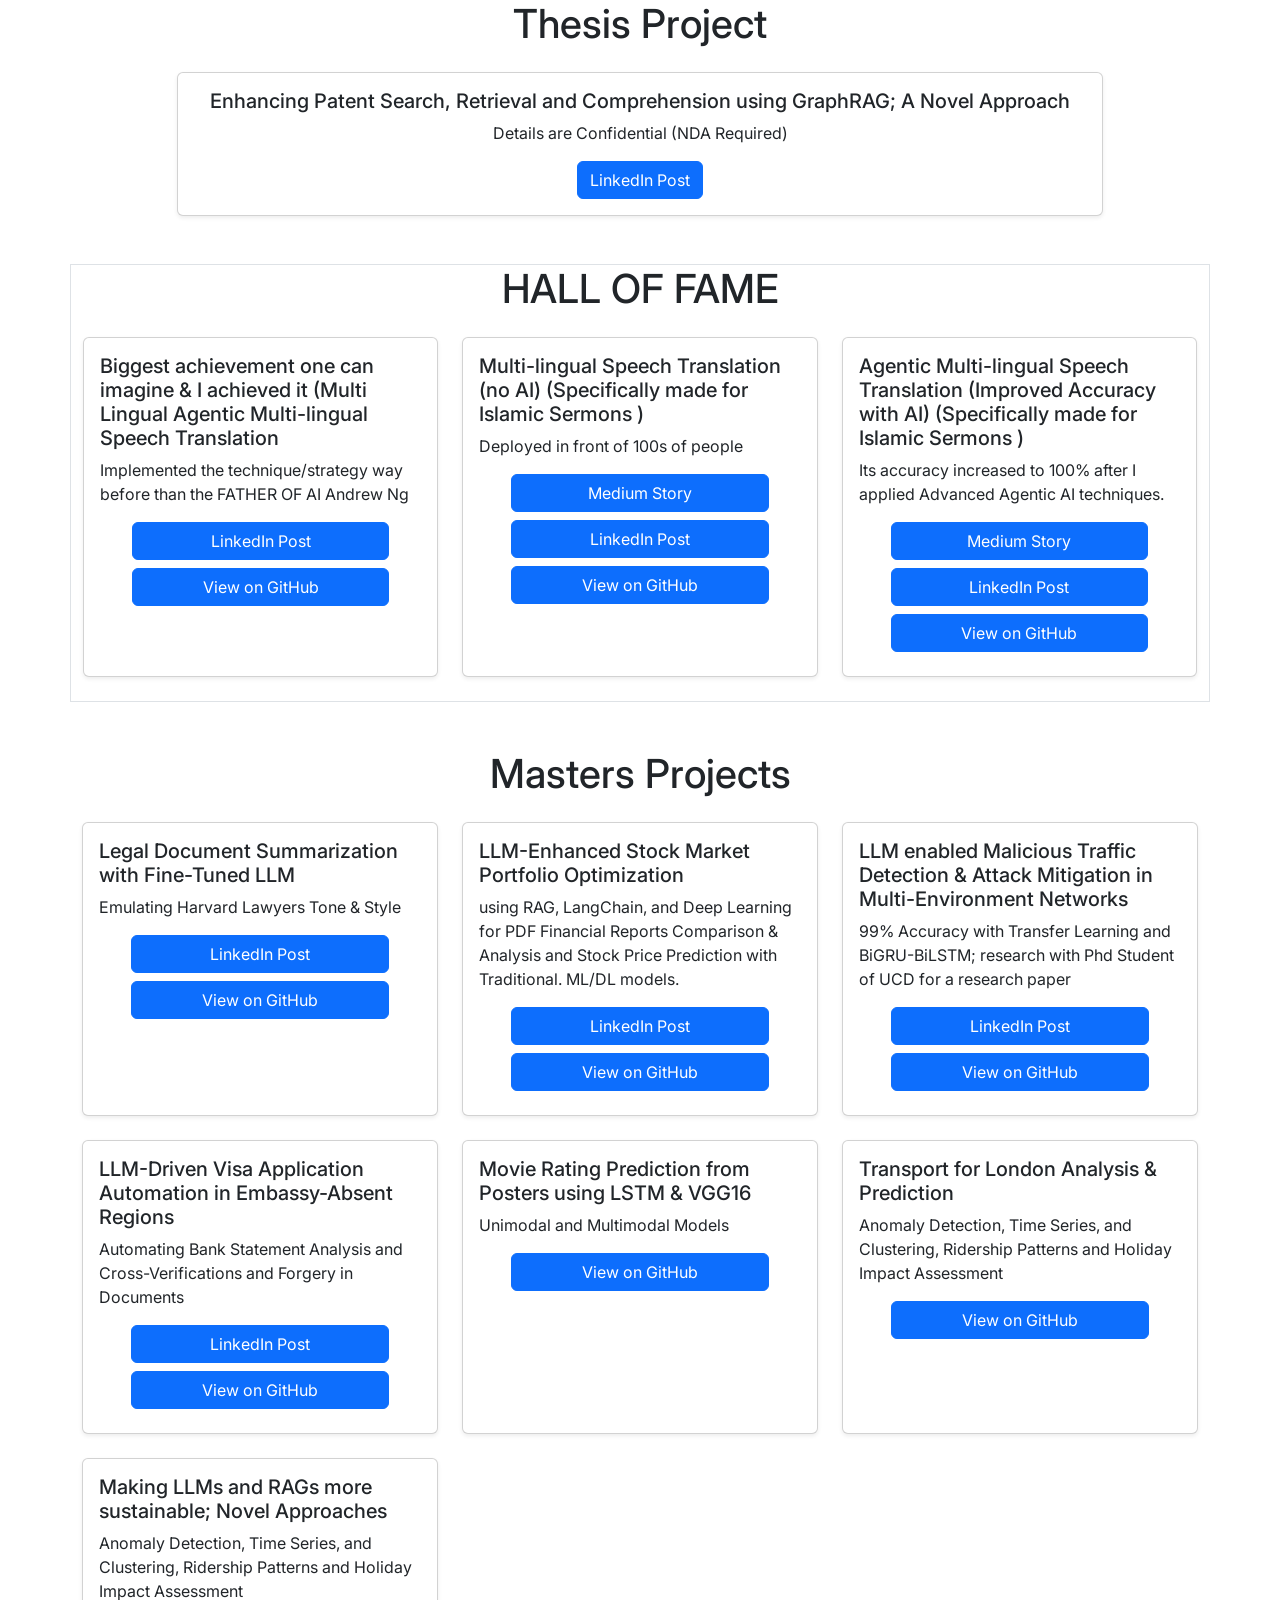
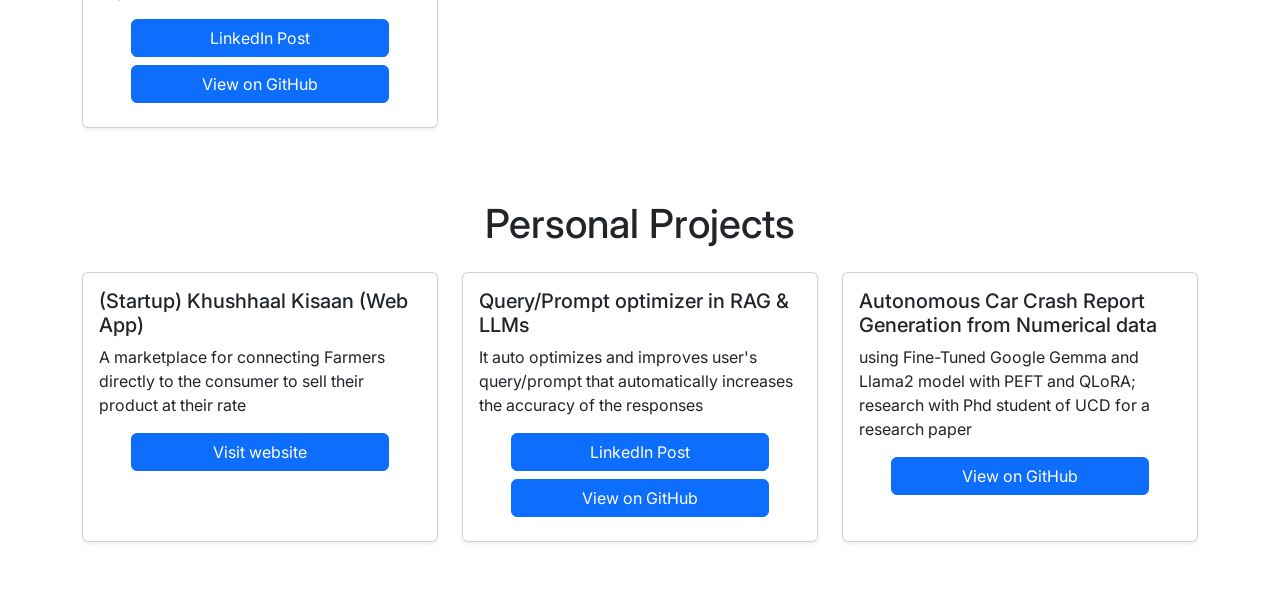
<file: main.html>
<!DOCTYPE html>
<html lang="en">
<head>
    <meta charset="UTF-8">
    <meta name="viewport" content="width=device-width, initial-scale=1.0">
    <title>Projects Showcase</title>
   <link rel="preconnect" href="https://fonts.googleapis.com">
<link rel="preconnect" href="https://fonts.gstatic.com" crossorigin>
<link href="https://fonts.googleapis.com/css2?family=Inter:ital,opsz,wght@0,14..32,100..900;1,14..32,100..900&display=swap" rel="stylesheet">
    <link href="https://cdn.jsdelivr.net/npm/bootstrap@5.3.0/dist/css/bootstrap.min.css" rel="stylesheet">
</head>
<body style="font-family: Inter">
<div class="container">
    <h1 class="text-center mb-4">Thesis Project</h1>
    <div class="row">
        <div class="col-1"></div>

        <div class="col-10 mx-auto">
    <div class="card h-100 shadow-sm">
        <div class="card-body d-flex flex-column">
            <h5 class="card-title text-center">Enhancing Patent Search, Retrieval and Comprehension using GraphRAG; A Novel Approach</h5>
            <p class="card-text text-center">Details are Confidential (NDA Required)</p>

            <div class="row mt-auto">
                <div class="col-12 d-flex justify-content-center">
                    <a href="https://www.linkedin.com/feed/update/urn:li:activity:7259561620379504642/" target="_blank" class="btn btn-primary mt-auto">LinkedIn Post</a>
                </div>
            </div>
        </div>
    </div>
</div>


        <div class="col-1"></div>
    </div>
</div>


<div class="container my-5 border">
            <h1 class="text-center mb-4">HALL OF FAME</h1>

        <div class="row">
                     <div class="col-md-6 col-lg-4 mb-4">
                <div class="card h-100 shadow-sm">
                    <div class="card-body">
                        <h5 class="card-title">Biggest achievement one can imagine & I achieved it (Multi Lingual Agentic Multi-lingual Speech Translation</h5>
                        <p class="card-text">Implemented the technique/strategy way before than the FATHER OF AI Andrew Ng</p>
                                         <div class="row mt-auto ps-3 pe-3 mb-2 ms-3 me-3">
                                             <a href="https://www.linkedin.com/posts/umar-farooq-khan_github-andrewyngtranslation-agent-activity-7211634096106594309-DRTw?utm_source=share&utm_medium=member_desktop" target="_blank" class="btn btn-primary">LinkedIn Post</a>
                        </div>
                                          <div class="row mt-auto ps-3 pe-3 mb-2 ms-3 me-3">
                                             <a href="https://github.com/umar-farooq-khan/Agentic-multilingual-translation" target="_blank" class="btn btn-primary">View on GitHub</a>
                    </div>
                                          </div>
                </div>
            </div>
            <div class="col-md-6 col-lg-4 mb-4">
                <div class="card h-100 shadow-sm">
                    <div class="card-body">
                        <h5 class="card-title"> Multi-lingual Speech Translation (no AI) (Specifically made for Islamic Sermons )</h5>
                        <p class="card-text">Deployed in front of 100s of people</p>
                       <div class="row ps-3 pe-3 mb-2 ms-3 me-3">
                            <a href="https://www.linkedin.com/feed/update/urn:li:activity:7162743389472428032/?updateEntityUrn=urn%3Ali%3Afs_feedUpdate%3A%28V2%2Curn%3Ali%3Aactivity%3A7162743389472428032%29" target="_blank" class="btn btn-primary">Medium Story</a>
                       </div>

                                   <div class="row   ps-3 pe-3 mb-2 ms-3 me-3">
                        <a href="https://www.linkedin.com/posts/umar-farooq-khan_github-andrewyngtranslation-agent-activity-7211634096106594309-DRTw?utm_source=share&utm_medium=member_desktop" target="_blank" class="btn btn-primary">LinkedIn Post</a> <br/>
                       </div>

                                   <div class="row   ps-3 pe-3 mb-2 ms-3 me-3" >
                        <a href="https://github.com/umar-farooq-khan/Agentic-multilingual-translation" target="_blank" class="btn btn-primary">View on GitHub</a>
                       </div>
                    </div>
                </div>
            </div>
            <div class="col-md-6 col-lg-4 mb-4">
                <div class="card h-100 shadow-sm">
                    <div class="card-body">
                        <h5 class="card-title">Agentic Multi-lingual Speech Translation (Improved Accuracy with AI) (Specifically made for Islamic Sermons )</h5>
                        <p class="card-text">Its accuracy increased to 100% after I applied Advanced Agentic AI techniques.</p>
                                   <div class="row   ps-3 pe-3 mb-2 ms-3 me-3" >
  <a href="https://www.linkedin.com/feed/update/urn:li:activity:7203304430409019392/?updateEntityUrn=urn%3Ali%3Afs_feedUpdate%3A%28V2%2Curn%3Ali%3Aactivity%3A7203304430409019392%29" target="_blank" class="btn btn-primary">Medium Story</a>
                                                 </div>
                                   <div class="row   ps-3 pe-3 mb-2 ms-3 me-3" >
                        <a href="https://www.linkedin.com/posts/umar-farooq-khan_github-andrewyngtranslation-agent-activity-7211634096106594309-DRTw?utm_source=share&utm_medium=member_desktop" target="_blank" class="btn btn-primary">LinkedIn Post</a>
                          </div>
                                   <div class="row   ps-3 pe-3 mb-2 ms-3 me-3" >

                                                   <a href="https://github.com/umar-farooq-khan/Agentic-multilingual-translation" target="_blank" class="btn btn-primary">View on GitHub</a>
                    </div>
                                               </div>
                </div>
            </div>


        </div>
    </div>

    <div class="container my-5">
        <h1 class="text-center mb-4">Masters Projects</h1>
        <div class="row">
            <!-- Project 1 -->
            <div class="col-md-6 col-lg-4 mb-4">
                <div class="card h-100 shadow-sm">
                    <div class="card-body">
                        <h5 class="card-title">Legal Document Summarization with Fine-Tuned LLM</h5>
                        <p class="card-text">Emulating Harvard Lawyers Tone & Style</p>
                                   <div class="row ps-3 pe-3 mb-2 ms-3 me-3" >

                                                <a href="https://www.linkedin.com/posts/umar-farooq-khan_legal-document-summarization-using-llms-activity-7168673903672811521-4fr1?utm_source=share&utm_medium=member_desktop" target="_blank" class="btn btn-primary">LinkedIn Post</a>
                                  </div>
                                   <div class="row ps-3 pe-3 mb-2 ms-3 me-3" >
                        <a href="https://github.com/umar-farooq-khan/Legal-Document-Summarization-with-Fine-Tuned-LLM" target="_blank" class="btn btn-primary">View on GitHub</a>
                                      </div>

                  </div>
                </div>
            </div>
            <!-- Project 2 -->
            <div class="col-md-6 col-lg-4 mb-4">
                <div class="card h-100 shadow-sm">
                    <div class="card-body">
                        <h5 class="card-title">LLM-Enhanced Stock Market Portfolio Optimization</h5>
                        <p class="card-text">using RAG, LangChain, and Deep Learning for PDF
Financial Reports Comparison & Analysis and Stock Price Prediction with Traditional. ML/DL models.</p>
                                   <div class="row ps-3 pe-3 mb-2 ms-3 me-3" >
                                            <a href="https://www.linkedin.com/posts/umar-farooq-khan_llm-aided-stock-portfolio-optimization-activity-7207013038728589313--Yww?utm_source=share&utm_medium=member_desktop" target="_blank" class="btn btn-primary">LinkedIn Post</a>
                  </div>

                                                           <div class="row   ps-3 pe-3 mb-2 ms-3 me-3" >

                        <a href="https://github.com/umar-farooq-khan/LLM-aiding-Stock-Market" target="_blank" class="btn btn-primary">View on GitHub</a>
                    </div>
                                            </div>

                </div>
            </div>



            <div class="col-md-6 col-lg-4 mb-4">
                <div class="card h-100 shadow-sm">
                    <div class="card-body">
                        <h5 class="card-title">LLM enabled Malicious Traffic Detection & Attack Mitigation in Multi-Environment Networks</h5>
                        <p class="card-text">99%
Accuracy with Transfer Learning and BiGRU-BiLSTM; research with Phd Student of UCD for a research paper</p>
                                   <div class="row   ps-3 pe-3 mb-2 ms-3 me-3" >

                        <a href="https://www.linkedin.com/posts/umar-farooq-khan_malicious-traffic-detection-in-multi-environment-activity-7198358990685175809-NYSC?utm_source=share&utm_medium=member_desktop" target="_blank" class="btn btn-primary">LinkedIn Post</a>
</div>
                                   <div class="row   ps-3 pe-3 mb-2 ms-3 me-3" >

                        <a href="https://github.com/umar-farooq-khan/malicious-traffic-using-deep-learning" target="_blank" class="btn btn-primary">View on GitHub</a>
</div>
                                          </div>
                </div>
            </div>




            <div class="col-md-6 col-lg-4 mb-4">
                <div class="card h-100 shadow-sm">
                    <div class="card-body">
                        <h5 class="card-title">LLM-Driven Visa Application Automation in Embassy-Absent Regions </h5>
                        <p class="card-text">Automating Bank Statement Analysis
and Cross-Verifications and Forgery in Documents</p>
                                   <div class="row   ps-3 pe-3 mb-2 ms-3 me-3" >

                                            <a href="https://www.linkedin.com/posts/umar-farooq-khan_excited-to-share-the-success-of-my-recent-activity-7226509142574673921-c6_g?utm_source=share&utm_medium=member_desktop" target="_blank" class="btn btn-primary">LinkedIn Post</a>
</div>
                                   <div class="row   ps-3 pe-3 mb-2 ms-3 me-3" >

                        <a href="https://github.com/umar-farooq-khan/LLM-driven-visa-processing" target="_blank" class="btn btn-primary">View on GitHub</a>
                   </div>
                    </div>
                </div>
            </div>

            <div class="col-md-6 col-lg-4 mb-4">
    <div class="card h-100 shadow-sm">
        <div class="card-body d-flex flex-column">
                <h5 class="card-title">Movie Rating Prediction from Posters using LSTM & VGG16</h5>


                <p class="card-text">Unimodal and Multimodal Models</p>

                             <div class="row   ps-3 pe-3 mb-2 ms-3 me-3" >
                <a href="https://github.com/umar-farooq-khan/movie_poster_prediction" target="_blank" class="btn btn-primary">View on GitHub</a>
            </div>
        </div>
    </div>
</div>


                              <div class="col-md-6 col-lg-4 mb-4">
                <div class="card h-100 shadow-sm">
                    <div class="card-body">
                        <h5 class="card-title">Transport for London Analysis & Prediction </h5>
                        <p class="card-text">Anomaly Detection, Time Series, and Clustering, Ridership Patterns
and Holiday Impact Assessment</p>
                                   <div class="row   ps-3 pe-3 mb-2 ms-3 me-3" >
                                                    <a href="https://github.com/umar-farooq-khan/TFL_analysis_prediction" target="_blank" class="btn btn-primary">View on GitHub</a>

                        </div>
                    </div>
                </div>
            </div>

            <div class="col-md-6 col-lg-4 mb-4">
                <div class="card h-100 shadow-sm">
                    <div class="card-body">
                        <h5 class="card-title">Making LLMs and RAGs more sustainable; Novel Approaches </h5>
                        <p class="card-text">Anomaly Detection, Time Series, and Clustering, Ridership Patterns
and Holiday Impact Assessment</p>
                                   <div class="row   ps-3 pe-3 mb-2 ms-3 me-3" >

                        <a href="https://www.linkedin.com/posts/umar-farooq-khan_im-thrilled-to-announce-the-success-of-my-activity-7254053889056849921-ciIO?utm_source=share&utm_medium=member_desktop" target="_blank" class="btn btn-primary">LinkedIn Post</a>
                        </div>
                                   <div class="row ps-3 pe-3 mb-2 ms-3 me-3" >

                                                    <a href="https://github.com/umar-farooq-khan/TFL_analysis_prediction" target="_blank" class="btn btn-primary">View on GitHub</a>
                    </div>
                                                </div>
                </div>
            </div>
        </div>
    </div>
    <div class="container my-5">
        <h1 class="text-center mb-4">Personal Projects</h1>
        <div class="row">
                               <div class="col-md-6 col-lg-4 mb-4">
                <div class="card h-100 shadow-sm">
                    <div class="card-body">
                        <h5 class="card-title">(Startup) Khushhaal Kisaan (Web App)</h5>
                        <p class="card-text">A marketplace for connecting Farmers directly to the consumer to sell their product at their rate</p>
                                                                                  <div class="row ps-3 pe-3 mb-2 ms-3 me-3" >
                        <a href="https://khushaalkisaan.com/" target="_blank" class="btn btn-primary">Visit website</a>
                    </div>
                       </div>
                </div>
            </div>
            <div class="col-md-6 col-lg-4 mb-4">
                <div class="card h-100 shadow-sm">
                    <div class="card-body">
                        <h5 class="card-title">Query/Prompt optimizer in RAG & LLMs</h5>
                        <p class="card-text">It auto optimizes and improves user's query/prompt that automatically increases the accuracy of the responses</p>
                                                           <div class="row ps-3 pe-3 mb-2 ms-3 me-3" >

                        <a href="https://www.linkedin.com/posts/umar-farooq-khan_i-devised-a-new-algorithm-and-wanted-to-share-activity-7213498836898476032-InV2?utm_source=share&utm_medium=member_desktop" target="_blank" class="btn btn-primary">LinkedIn Post</a>
                       </div>
                                                                                   <div class="row ps-3 pe-3 mb-2 ms-3 me-3" >

                        <a href="https://github.com/umar-farooq-khan/RAG_LLM_Query_Response_OptimizerM" target="_blank" class="btn btn-primary">View on GitHub</a>
                    </div>
                                                                                   </div>
                </div>
            </div>

                          <div class="col-md-6 col-lg-4 mb-4">
                <div class="card h-100 shadow-sm">
                    <div class="card-body">
                        <h5 class="card-title">Autonomous Car Crash Report Generation from Numerical data</h5>
                        <p class="card-text">using Fine-Tuned Google Gemma and Llama2
model with PEFT and QLoRA; research with Phd student of UCD for a research paper</p>
                                                                                  <div class="row ps-3 pe-3 mb-2 ms-3 me-3" >

                        <a href="https://github.com/umar-farooq-khan/Finetuning-with-PEFT-Qlora-lora" target="_blank" class="btn btn-primary">View on GitHub</a>
                    </div>
                                                                                  </div>
                </div>
            </div>
            

        </div>
    </div>

    <script src="https://cdn.jsdelivr.net/npm/bootstrap@5.3.0/dist/js/bootstrap.bundle.min.js"></script>
</body>
</html>
</file>
